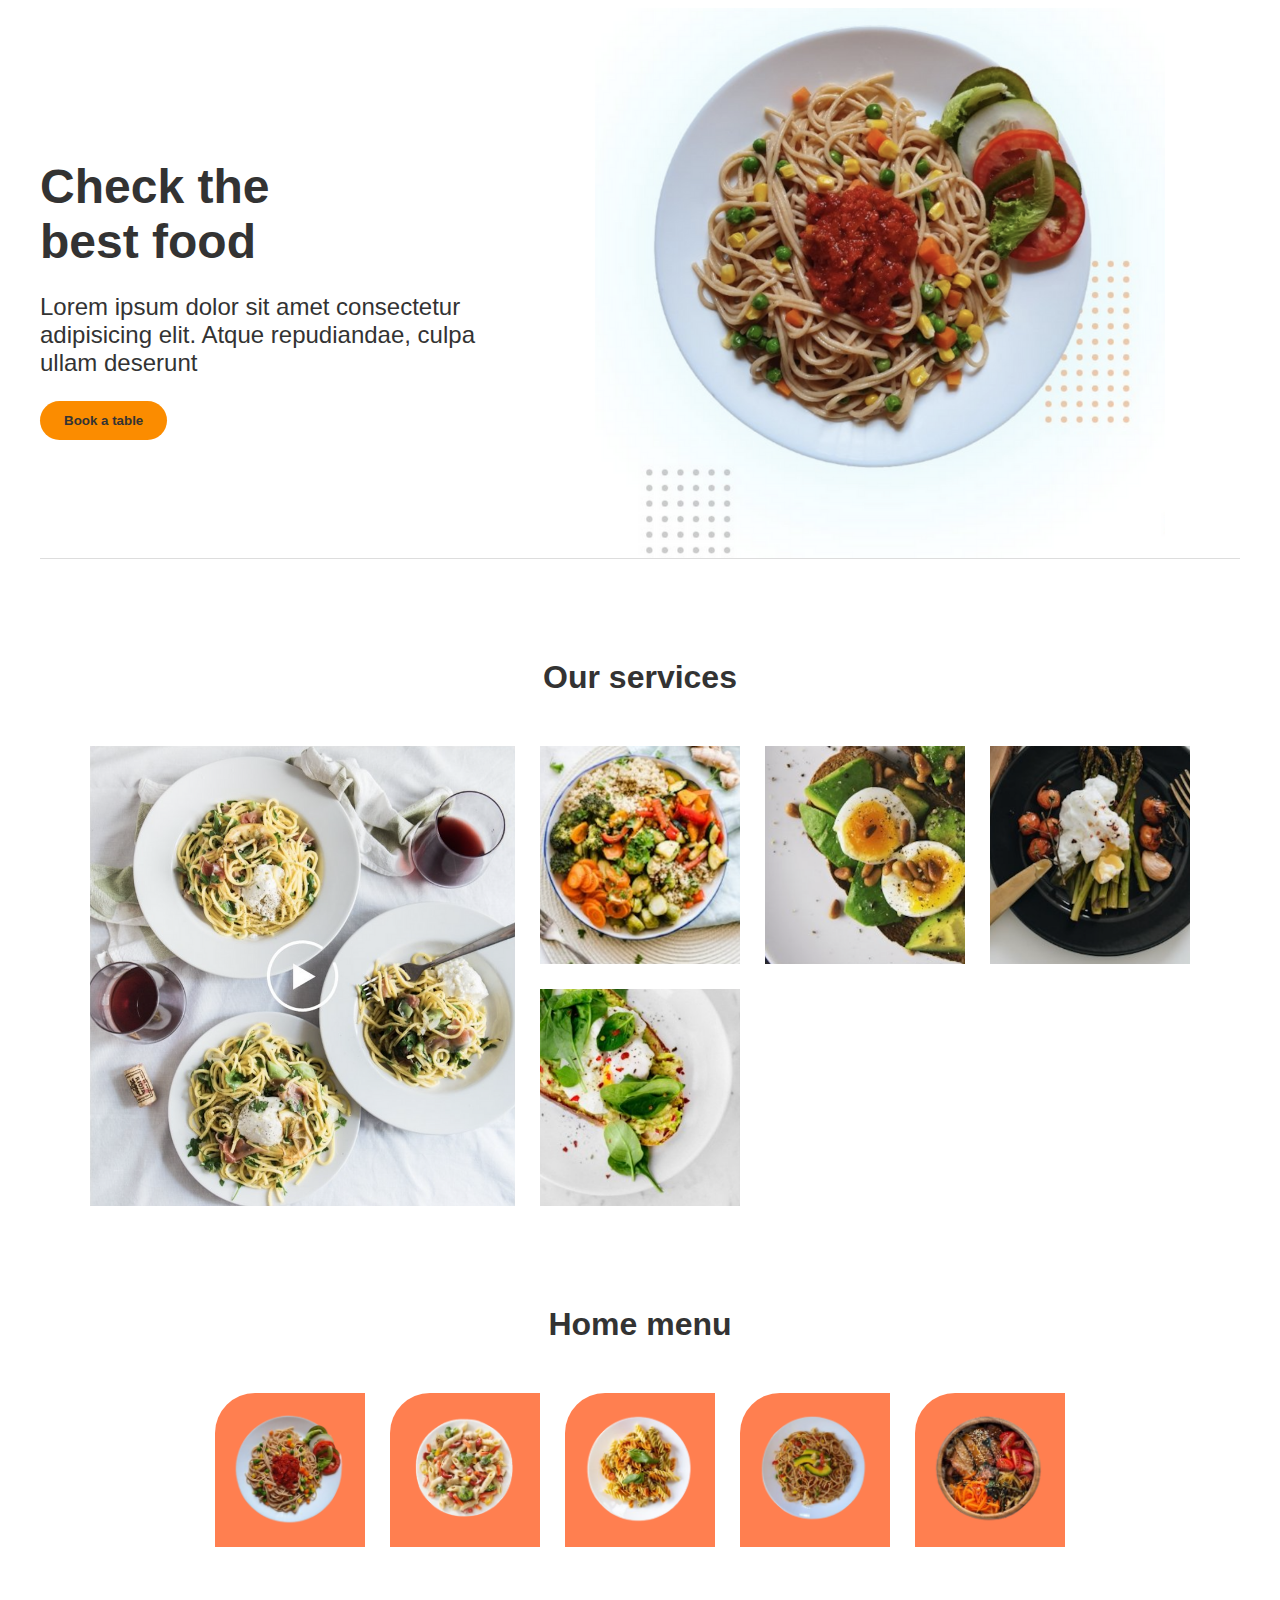
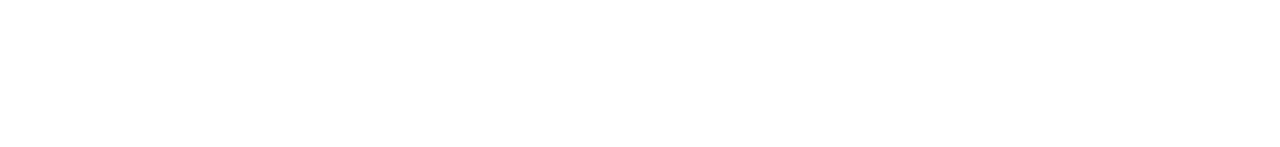
<file: index.html>
<!DOCTYPE html>
<html lang="en">
<head>
    <meta charset="UTF-8">
    <meta name="viewport" content="width=device-width, initial-scale=1.0">
    <title>Project</title>
    <link rel="stylesheet" href="./style.css">
</head>
<body>
    <main>
        <section class="hero">
            <div class="info">
                <h1 class="info-title">Check the <br>best food</h1>
                <p class="info-subtitle">Lorem ipsum dolor sit amet consectetur adipisicing elit. Atque repudiandae, culpa ullam deserunt 
                </p>
                <button class="info-button">Book a table</button>
            </div>
            <img class="hero-img" src="./img/hero.png" alt="hero">
        </section>
        <section class="dishes">
            <h2 class="dishes-title">Our services</h2>
            <div class="dishes-grid">
                <img class="dishes-item dishes-item__big" src="./img/video.png" alt="">
                <img class="dishes-item " src="./img/dish1.png" alt="">
                <img class="dishes-item " src="./img/dish2.png" alt="">
                <img class="dishes-item " src="./img/dish3.png" alt="">
                <img class="dishes-item " src="./img/dish4.png" alt="">
            </div>
        </section>
        <section class="menu">
            <h2 class="menu-title">Home menu</h2>
            <div class="menu-grid">
                <div class="menu-grid-item">
                    <img src="./img/plate1.png" alt="">
                </div>
                <div class="menu-grid-item">
                    <img src="./img/plate2.png" alt="">
                </div>
                <div class="menu-grid-item">
                    <img src="./img/plate3.png" alt="">
                </div>
                <div class="menu-grid-item">
                    <img src="./img/plate4.png" alt="">
                </div>
                <div class="menu-grid-item">
                    <img src="./img/plate5.png" alt="">
                </div>
            </div>
        </section>
    </main>
</body>
</html>
</file>
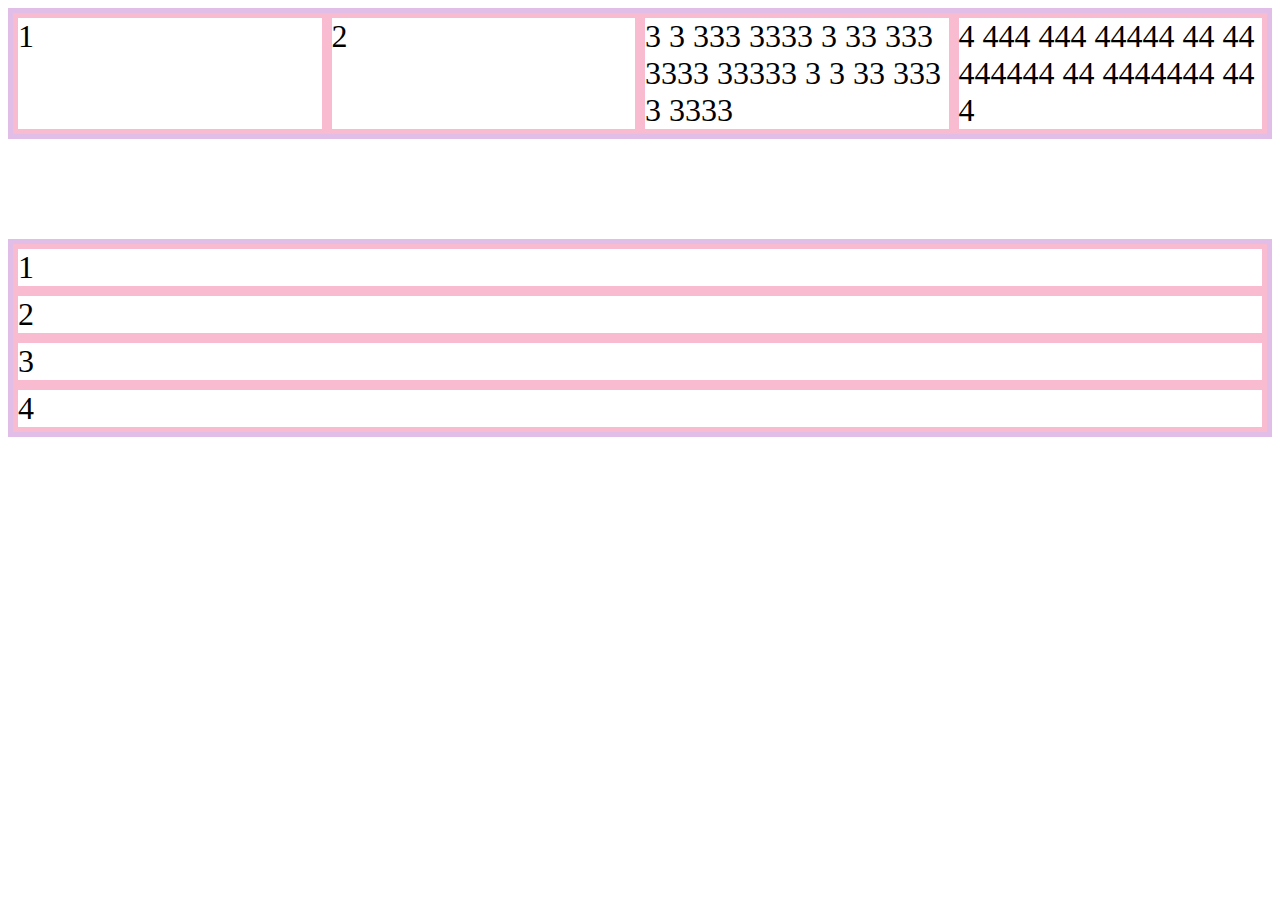
<file: class/index.html>
<!DOCTYPE html>
<html lang="en">
<head>
    <meta charset="UTF-8">
    <meta name="viewport" content="width=device-width, initial-scale=1.0">
    <title>Document</title>
    <link rel="stylesheet" href="./style.css">
</head>
<body>
    <div class="container">
        <div class="item item-1">1</div>
        <div class="item item-2">2</div>
        <div class="item item-3">3 3 333 3333 3 33 333 3333 33333 3 3 33 333 3 3333</div>
        <div class="item item-4">4  444 444 44444 44 44 444444 44 4444444 44 4</div>
        <!-- <div class="item item-5">5</div>
        <div class="item item-6">6</div>
        <div class="item item-7">7</div>
        <div class="item item-8">8</div>
        <div class="item item-9">9</div> -->
    </div>
    <div class="container-2">
        <div class="item item-1">1</div>
        <div class="item item-2">2</div>
        <div class="item item-3">3</div>
        <div class="item item-4">4</div>
    </div>
</body>
</html>
</file>
<file: style.css>
* {
    font-family: 'Roboto', sans-serif;
}

main{
    max-width: 1200px;
    margin: 0 auto;
}

.hero {
    display: grid;
    grid-template-columns: minmax(300px, 2fr) 3fr;
    grid-auto-rows: 550px;
    border-bottom: 1px solid #ddd;
}

.hero-img{
    width: 100%;
    height: 100%;
    object-fit: contain;
}

.info {
    align-self: center;
}

.info-title {
    color: #333;
    font-size: 3rem;
    font-weight: bolder;
    margin-bottom: 24px;
}

.info-subtitle {
    color: #333;
    font-size: 1.5rem;
    margin-bottom: 24px;
}

.info-button {
    border: none;
    border-radius: 20px;
    color: #333;
    background-color: #fb8c00;
    font-weight: bolder;
    padding: 12px 24px;
}
.dishes {
    margin: 100px 0;
}
.dishes-title {
    color: #333;
    font-weight: bold;
    text-align: center;
    margin-bottom: 50px;
    font-size: 2rem;
}

.dishes-grid {
    display: grid;
    grid-template-columns: repeat(auto-fit, minmax(150px, 200px));
    grid-auto-rows: 1fr;
    gap: 25px;
    justify-content: center;
}

.dishes-item {
    width: 100%;
    height: 100%;
    object-fit: cover;

}
.dishes-item__big{
    grid-area: 1 / 1 / 3 / 3;
}

.menu {
    margin-bottom: 200px;
}
.menu-title {
    font-size: 2rem;
    color: #333;
    font-weight: bolder;
    text-align: center;
    margin-bottom: 50px;
}

.menu-grid{
    display: grid;
    gap: 25px;
    justify-content: center;
    grid-template-columns: repeat(auto-fit, 150px)
}

.menu-grid-item {
    background-color: coral;
    padding: 15px;
    border-top-left-radius: 40px;
}
.menu-grid-item img{
    width: 100%;
    height: 100%;
    object-fit: contain;
}

@media screen and (max-width: 768px) {
    .hero {
        grid-template-columns: minmax(300px, 500px);
        justify-content: center;
    }
    .hero-img {
        display: none;
    }

    .dishes-grid{
        grid-template-columns: repeat(auto-fit, minmax(75px, 100px));
    }
}
</file>
<file: class/style.css>
.container {
    border: 5px solid #e1bee7;
    background-color: white;
    display: grid;
    grid-template-columns: repeat(auto-fit, minmax(100px, 1fr));
    /* grid-template-areas:
        "header header header"
        "side main main"
        "side main main"; */
    /* place-content: center; */
}

.container-2{
    border: 5px solid #e1bee7;
    background-color: white;
    display: grid;
    grid-template-columns: repeat(auto-fill, 1fr);
    margin-top: 100px;
}

.item{
    border: 5px solid #f8bbd0;
    font-size: 2rem;
}

/* .item-1{
    border: 5px solid #f8bbd0;
    background-color: #ffeeff;
    grid-column-start: 1;
    grid-column-end: 1;
}
.item-2{
    border: 5px solid #e1bee7;
    background-color: #fff1ff;
    grid-column: 2 / 4;
}
.item-3{
    border: 5px solid #b2ebf2;
    background-color: #e5ffff;
    grid-column: 1 / 3;
}
.item-4{
    border: 5px solid #f8bbd0;
    background-color: #ffeeff;
    grid-column-start: 3;
    grid-column-end: 4;
}
.item-5{
    border: 5px solid #f8bbd0;
    background-color: #ffeeff;
    grid-column-start: 1;
    grid-column-end: 1;
}
.item-6{
    border: 5px solid #e1bee7;
    background-color: #fff1ff;
    grid-column: 2 / 3;
}
.item-7{
    border: 5px solid #b2ebf2;
    background-color: #e5ffff;
    grid-column-start: 3;
    grid-column-end: 4;
} */
</file>
